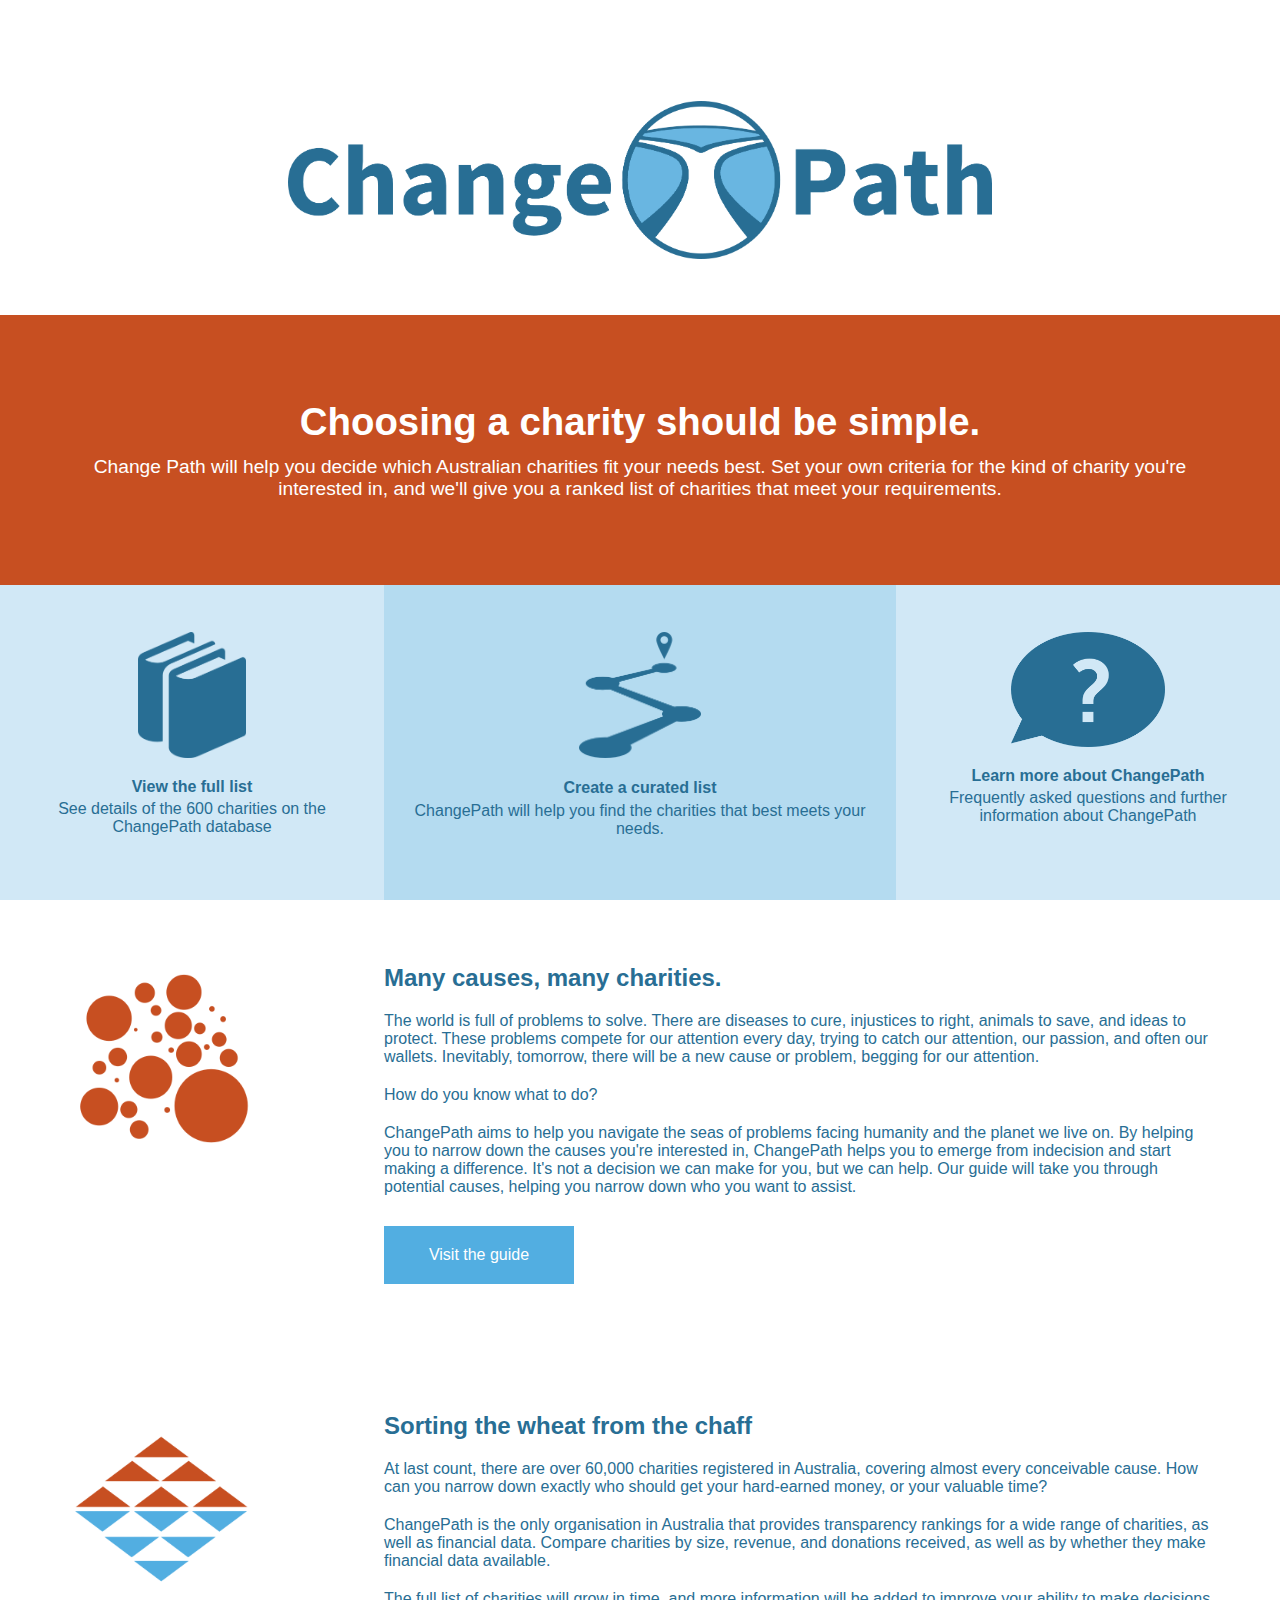
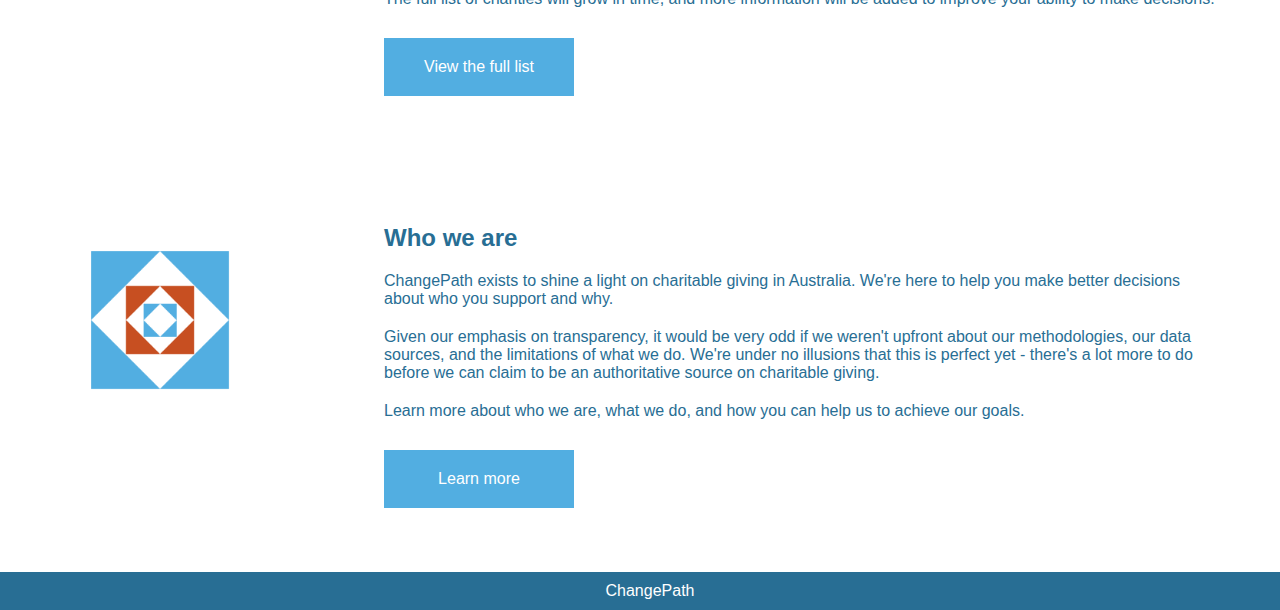
<file: index.html>
<!DOCTYPE html>
<html>
<head>
<link rel="stylesheet" type="text/css" href="css/style.css">
<meta name=viewport content="width=device-width, initial-scale=1">
<title>ChangePath - your guide to the best Australian charities</title>
<link rel="shortcut icon" href="/favicon.ico" type="image/x-icon">
<link rel="icon" href="/favicon.ico" type="image/x-icon">
</head>
<body>
<div class="topwrapper">
<section class="header">
	<div class="responsive-container">
		<div class="dummy"></div>
		<div class="img-container">
			<div class="centerer"></div>
			<img src="images/changepathlogo.png" alt="Change Path logo" title="Change Path" />
			</div>
	</div>
</section>
<aside>
	<div>
		<h2>Choosing a charity should be simple.</h2>
		Change Path will help you decide which Australian charities fit your needs best. Set your own criteria for the kind of charity you're interested in, and we'll give you a ranked list of charities that meet your requirements. 
	</div>
</aside>
</div>
<div class="boxes">
<div class="firstbox">
	<div class="boxspacer">&nbsp;</div>
	<img src="images/Books.png" />
	<p><strong>View the full list</strong></p>
	<p>See details of the 600 charities on the ChangePath database</p>
</div>
<div class="secondbox">
	<div class="boxspacer">&nbsp;</div>
	<img src="images/Choices.png" />
	<p><strong>Create a curated list</strong></p>
	<p>ChangePath will help you find the charities that best meets your needs.</p>
</div>
<div class="thirdbox">
	<div class="boxspacer">&nbsp;</div>
	<img src="images/LearnMore.png" />
	<p><strong>Learn more about ChangePath</strong></p>
	<p>Frequently asked questions and further information about ChangePath</p>
</div>
</div>
<div class="moreinfoboxes">
<div class="blocktext">
    <div class="imageleft"><img src="images/chaos.png" class="sideimg"></div>
    <div class="textright">
        <h2>Many causes, many charities.</h2>
        <p>The world is full of problems to solve. There are diseases to cure, injustices to right, animals to save, and ideas to protect. These problems compete for our attention every day, trying to catch our attention, our passion, and often our wallets. Inevitably, tomorrow, there will be a new cause or problem, begging for our attention.</p>
        <p>How do you know what to do?</p>
        <p>ChangePath aims to help you navigate the seas of problems facing humanity and the planet we live on. By helping you to narrow down the causes you're interested in, ChangePath helps you to emerge from indecision and start making a difference. It's not a decision we can make for you, but we can help. Our guide will take you through potential causes, helping you narrow down who you want to assist.</p>
        <a href="/path.html" id="buttonlink">Visit the guide</a>
    </div>
</div>

<div class="clear"></div>
<div class="blocktext">
    <div class="imageleft listdescrip"><img src="images/order.png" class="sideimg"></div>
    <div class="textright listdescrip">
        <h2>Sorting the wheat from the chaff</h2>
        <p>At last count, there are over 60,000 charities registered in Australia, covering almost every conceivable cause. How can you narrow down exactly who should get your hard-earned money, or your valuable time?</p>
        <p>ChangePath is the only organisation in Australia that provides transparency rankings for a wide range of charities, as well as financial data. Compare charities by size, revenue, and donations received, as well as by whether they make financial data available. </p>
        <p>The full list of charities will grow in time, and more information will be added to improve your ability to make decisions.</p>
        <a href="/results.php" id="buttonlink">View the full list</a>
    </div>
</div>
<div class="clear"></div>
<div class="blocktext">
    <div class="imageleft"><img src="images/inside.png" class="sideimg"></div>
    <div class="textright">
        <h2>Who we are</h2>
        <p>ChangePath exists to shine a light on charitable giving in Australia. We're here to help you make better decisions about who you support and why.</p>
        <p>Given our emphasis on transparency, it would be very odd if we weren't upfront about our methodologies, our data sources, and the limitations of what we do. We're under no illusions that this is perfect yet - there's a lot more to do before we can claim to be an authoritative source on charitable giving.</p>
        <p>Learn more about who we are, what we do, and how you can help us to achieve our goals.</p>
        <a href="/about.html" id="buttonlink">Learn more</a>
    </div>
</div>
</div>
<div class="clear"></div>
<div class="footer">
    ChangePath
</div>
</body>
</html>
</file>
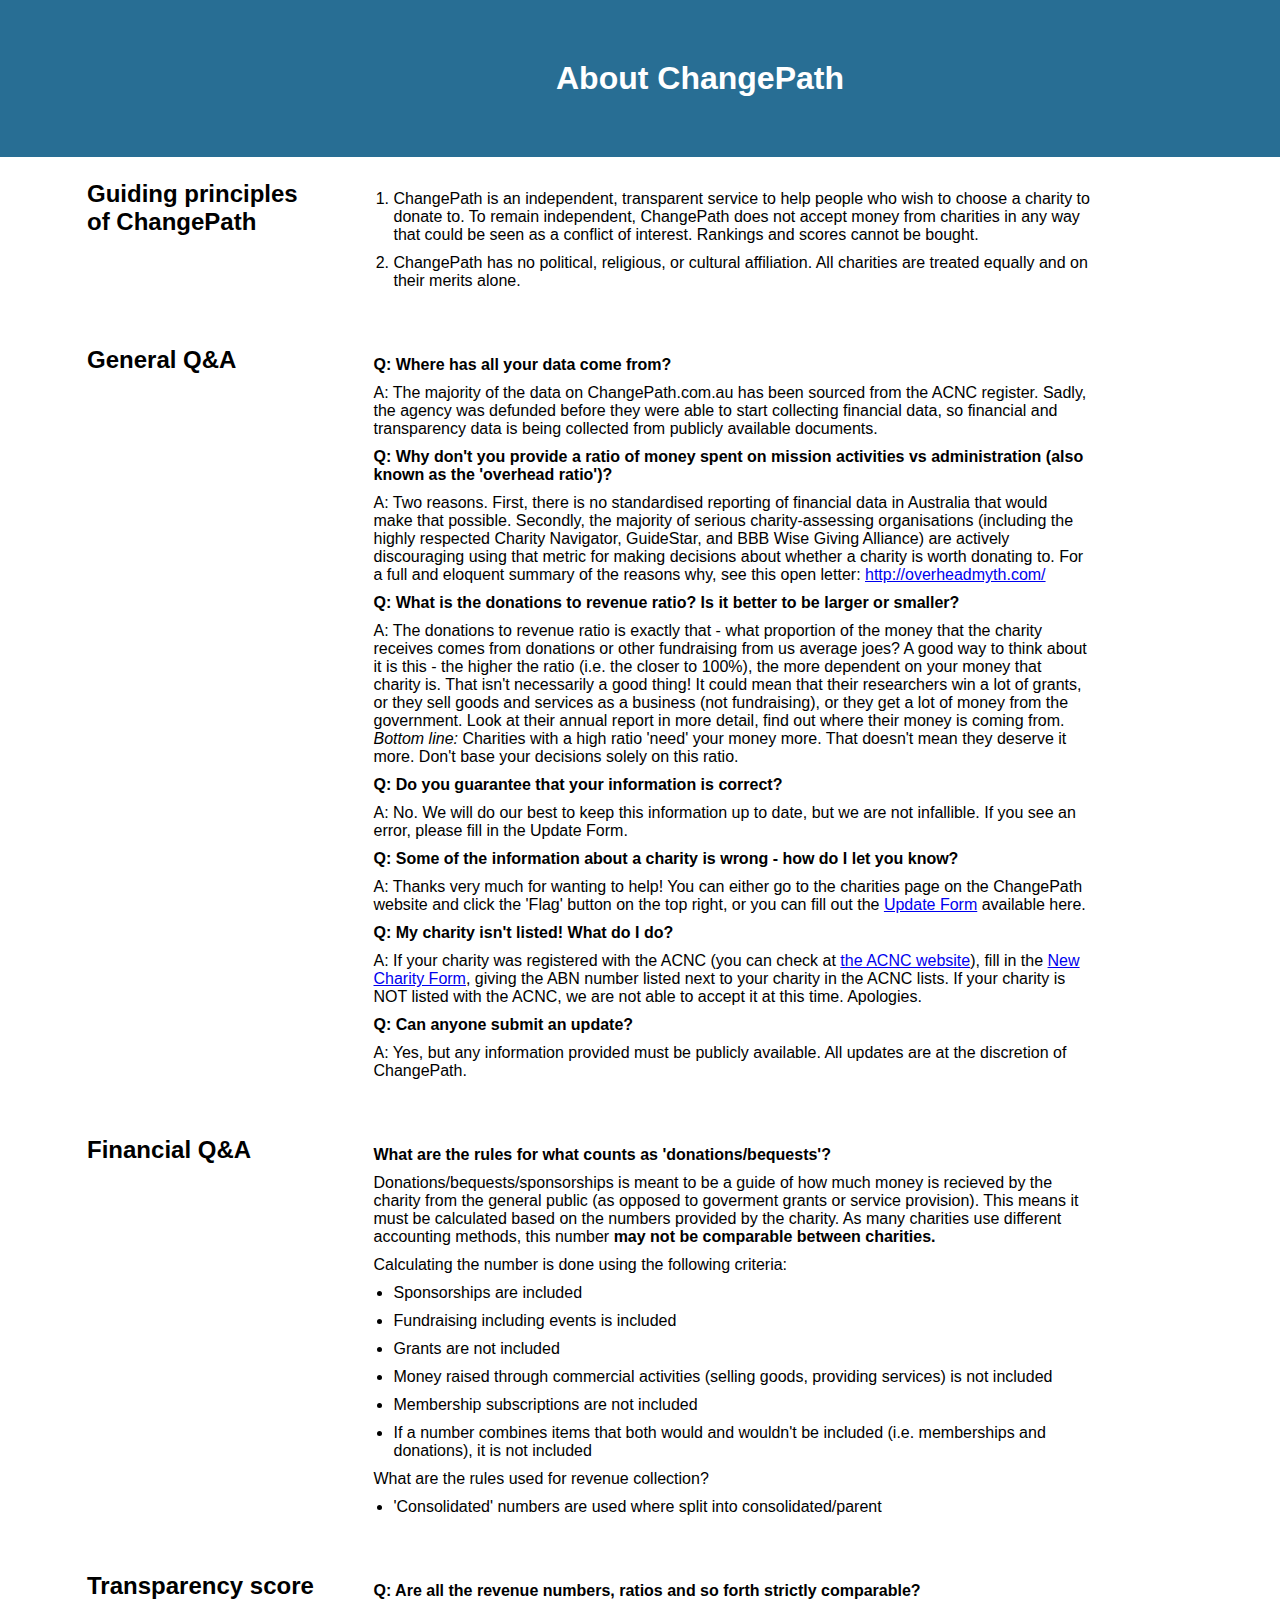
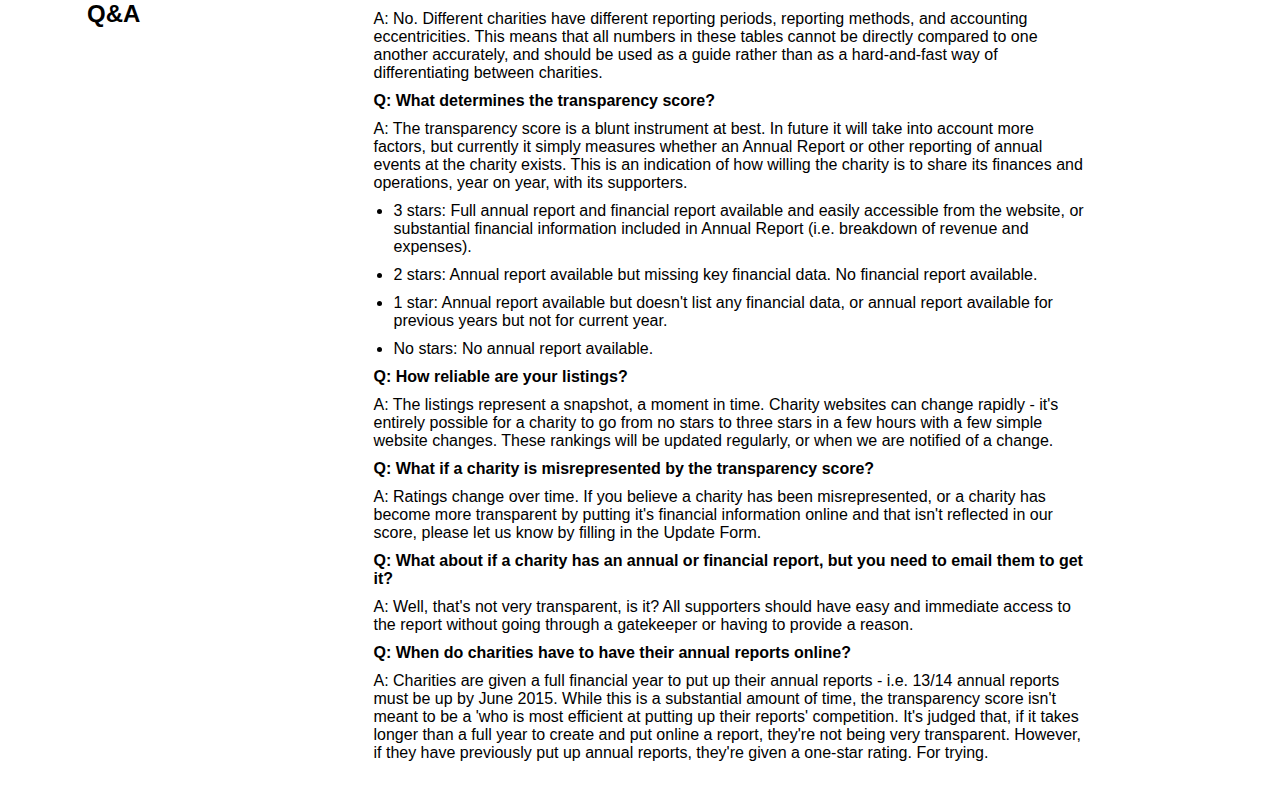
<file: about.html>
<!DOCTYPE html>
<html>
    <head>
        <link rel="stylesheet" type="text/css" href="css/style.css">
        <meta name=viewport content="width=device-width, initial-scale=1">
    </head>
    <body>
        <div class="abheader">
            <h1>About ChangePath</h1>
        </div>
        <div class="contentwrapper">
            <div class="contentbox">
                <div class="headingbox">
                    <h2>Guiding principles of ChangePath</h2>
                </div>
                <div class="maintextbox">
                    <ol>
                    <li>ChangePath is an independent, transparent service to help people who wish to choose a charity to donate to. To remain independent, ChangePath does not accept money from charities in any way that could be seen as a conflict of interest. Rankings and scores cannot be bought.</li>
                    <li>ChangePath has no political, religious, or cultural affiliation. All charities are treated equally and on their merits alone.</li>
                    </ol>
                </div>
            </div>
            <div class="contentbox">
                <div class="headingbox">
                    <h2>General Q&A </h2>
                </div>
                <div class="maintextbox">
                    <p><strong>Q: Where has all your data come from?</strong></p>
                    <p>A: The majority of the data on ChangePath.com.au has been sourced from the ACNC register. Sadly, the agency was defunded before they were able to start collecting financial data, so financial and transparency data is being collected from publicly available documents.</p>

                    <p><strong>Q: Why don't you provide a ratio of money spent on mission activities vs administration (also known as the 'overhead ratio')?</strong></p>
                    <p>A: Two reasons. First, there is no standardised reporting of financial data in Australia that would make that possible. Secondly, the majority of serious charity-assessing organisations (including the highly respected Charity Navigator, GuideStar, and BBB Wise Giving Alliance) are actively discouraging using that metric for making decisions about whether a charity is worth donating to. For a full and eloquent summary of the reasons why, see this open letter: <a href="http://overheadmyth.com/">http://overheadmyth.com/</a></p>

                    <p><strong>Q: What is the donations to revenue ratio? Is it better to be larger or smaller?</strong></p>
                    <p>A: The donations to revenue ratio is exactly that - what proportion of the money that the charity receives comes from donations or other fundraising from us average joes? A good way to think about it is this - the higher the ratio (i.e. the closer to 100%), the more dependent on your money that charity is. That isn't necessarily a good thing! It could mean that their researchers win a lot of grants, or they sell goods and services as a business (not fundraising), or they get a lot of money from the government. Look at their annual report in more detail, find out where their money is coming from.
                    <em>Bottom line:</em> Charities with a high ratio 'need' your money more. That doesn't mean they deserve it more. Don't base your decisions solely on this ratio.</p>

                    <p><strong>Q: Do you guarantee that your information is correct?</strong></p>
                    <p>A: No. We will do our best to keep this information up to date, but we are not infallible. If you see an error, please fill in the Update Form.</p>
                    
                    <p><strong>Q: Some of the information about a charity is wrong - how do I let you know?</strong></p>
                    <p>A: Thanks very much for wanting to help! You can either go to the charities page on the ChangePath website and click the 'Flag' button on the top right, or you can fill out the <a href="https://docs.google.com/forms/d/1DQLfcqrDfxZDFG5QTyAbo4KAK0zT0sweNeGKdupMl_w/viewform?usp=send_form">Update Form</a> available here.</p>
                    
                    <p><strong>Q: My charity isn't listed! What do I do?</strong></p>
                    <p>A: If your charity was registered with the ACNC (you can check at <a href="http://www.acnc.gov.au/ACNC/FindCharity/SearchRegister/ACNC/OnlineProcessors/Online_register/Search_the_Register.aspx?noleft=1&hkey=4cffc3e0-00db-4548-91a8-bb2860e8d137)">the ACNC website</a>), fill in the <a href="https://docs.google.com/forms/d/1cy0MpviF3p2TNGMYgP0c03Sz2WtuCMZilLrTVK0ZU7M/viewform?usp=send_form">New Charity Form</a>, giving the ABN number listed next to your charity in the ACNC lists. If your charity is NOT listed with the ACNC, we are not able to accept it at this time. Apologies.</p>
                    
                    <p><strong>Q: Can anyone submit an update?</strong></p>
                    <p>A: Yes, but any information provided must be publicly available. All updates are at the discretion of ChangePath.</p>
                                        
                </div>
            </div>
            <div class="contentbox">
                <div class="headingbox">
                    <h2>Financial Q&A </h2>
                </div>
                <div class="maintextbox">
                    <p><strong>What are the rules for what counts as 'donations/bequests'?</strong></p>
                    <p>Donations/bequests/sponsorships is meant to be a guide of how much money is recieved by the charity from the general public (as opposed to goverment grants or service provision). This means it must be calculated based on the numbers provided by the charity. As many charities use different accounting methods, this number <strong>may not be comparable between charities.</strong></p>
                    <p>Calculating the number is done using the following criteria:</p>
                    <ul>
                    <li>Sponsorships are included</li>
                    <li>Fundraising including events is included</li>
                    <li>Grants are not included</li>
                    <li>Money raised through commercial activities (selling goods, providing services) is not included</li>
                    <li>Membership subscriptions are not included</li>
                    <li>If a number combines items that both would and wouldn't be included (i.e. memberships and donations), it is not included</li>
                    </ul>

                    <p>What are the rules used for revenue collection?</p>
                    <ul>
                    <li>'Consolidated' numbers are used where split into consolidated/parent</li>
                    </ul>
                </div>
            </div>
            <div class="contentbox">
                <div class="headingbox">
                    <h2>Transparency score Q&A </h2>
                </div>
                <div class="maintextbox">
                    <p><strong>Q: Are all the revenue numbers, ratios and so forth strictly comparable?</strong></p>
                    <p>A: No. Different charities have different reporting periods, reporting methods, and accounting eccentricities. This means that all numbers in these tables cannot be directly compared to one another accurately, and should be used as a guide rather than as a hard-and-fast way of differentiating between charities.</p>


                    <p><strong>Q: What determines the transparency score?</strong></p>
                    <p>A: The transparency score is a blunt instrument at best. In future it will take into account more factors, but currently it simply measures whether an Annual Report or other reporting of annual events at the charity exists. This is an indication of how willing the charity is to share its finances and operations, year on year, with its supporters.</p>
                    <ul>
                    <li>3 stars: Full annual report and financial report available and easily accessible from the website, or substantial financial information included in Annual Report (i.e. breakdown of revenue and expenses).</li>
                    <li>2 stars: Annual report available but missing key financial data. No financial report available.</li>
                    <li>1 star: Annual report available but doesn't list any financial data, or annual report available for previous years but not for current year.</li>
                    <li>No stars: No annual report available.</li>
                    </ul>

                    <p><strong>Q: How reliable are your listings?</strong></p>
                    <p>A: The listings represent a snapshot, a moment in time. Charity websites can change rapidly - it's entirely possible for a charity to go from no stars to three stars in a few hours with a few simple website changes. These rankings will be updated regularly, or when we are notified of a change.</p>

                    <p><strong>Q: What if a charity is misrepresented by the transparency score? </strong></p>
                    <p>A: Ratings change over time. If you believe a charity has been misrepresented, or a charity has become more transparent by putting it's financial information online and that isn't reflected in our score, please let us know by filling in the Update Form.</p>

                    <p><strong>Q: What about if a charity has an annual or financial report, but you need to email them to get it?</strong></p>
                    <p>A: Well, that's not very transparent, is it? All supporters should have easy and immediate access to the report without going through a gatekeeper or having to provide a reason.</p>

                    <p><strong>Q: When do charities have to have their annual reports online?</strong></p>
                    <p>A: Charities are given a full financial year to put up their annual reports - i.e. 13/14 annual reports must be up by June 2015. While this is a substantial amount of time, the transparency score isn't meant to be a 'who is most efficient at putting up their reports' competition. It's judged that, if it takes longer than a full year to create and put online a report, they're not being very transparent. However, if they have previously put up annual reports, they're given a one-star rating. For trying.</p>
                </div>
        </div>
    </div>
 </body>
</html>
</file>
<file: css/style.css>
* {
	margin:0;
	padding:0;
	font-family: "Source Sans Pro", Helvetica, sans-serif;
}

p {
	font-size:1em;
}


.header {
	height: 35vh;
}

.logo {
	display:block;
	margin:auto;
	height:100%;
}

.logo img {
	height:65%;
}

.responsive-container {
    position: relative;
    width: 100%;
	height: 40vh;
}

.dummy {
    padding-top: 100vh; /* forces 1:1 aspect ratio */
	position: absolute;
	z-index: -1;
}

.img-container {
    position: absolute;
    top: 0;
    bottom: 0;
    left: 0;
    right: 0;
    text-align:center; /* Align center inline elements */
    font: 0/0 a;
}

.img-container .centerer {
    display: inline-block;
    vertical-align: middle;
    height: 100%;
}

.img-container img {
    vertical-align: middle;
    display: inline-block;
    max-height: 55%;  /* <-- Set maximum height to 100% of its parent */
    max-width: 55%;   /* <-- Set maximum width to 100% of its parent */
}

aside {
	height: 30vh;
	background-color: #C74F21;
}

aside div {
	text-align: center;
	color: white;
	position: relative;
	top: 50%;
	-ms-transform: translateY(-50%);
	-webkit-transform: translateY:(-50%);
	transform: translateY(-50%);
	padding: 5%;
	font-size:1.2em;
}

aside h2 {
	font-size: 2em;
	padding-bottom: 1%;
}

.firstbox, .secondbox, .thirdbox {
	height: 35vh;
	float:left;
	text-align: center;
	color: #286E94;
}

.firstbox p, .secondbox p, .thirdbox  p{
	top: 5%;
	position: relative;
	padding: 1% 5% 0% 5%;
}


.firstbox {
	width:30%;
	background-color: #D1E8F6;
}

.firstbox:hover, .secondbox:hover, .thirdbox:hover  {
	background-color: white;
	color: #286E94;
	cursor: pointer; 
}

.firstbox img, .secondbox img, .thirdbox img {
	max-height: 40%;
	max-width: 40%;
	margin: 0 auto;
	display: block;
	width: auto;
    height: auto;
}

.secondbox {
	width:40%;
	background-color: #B4DBF0;
}

.thirdbox {
	width:30%;
	background-color: #D1E8F6;
}
	
.boxspacer {
	height:15%;
}

.blocktext {
    color: #286E94;
}

.blocktext p {
    margin-top: 20px;
}

.imageleft {
    width:15%;
    float:left;
    padding: 5%;
}


.textright {
    width:65%;
    float:left;
    padding: 5%;
}

#buttonlink {
    margin-top: 30px;
    padding: 20px;
    text-decoration: none;
    background-color: #52AEE1;
    color: white;
    display: block;
    width: 150px;
    text-align: center;
    
}

#buttonlink:hover {
    background-color: #C74F21;
}

.sideimg {
    width: 100%;
}

.clear {
    clear:both;
}


.footer {
    width: 100%;
    background-color: #286E94;
    color: white;
    padding: 10px;
    text-align: center;
}

/* About page specific css */


.abheader {
    width: 100%;
    background-color: #286E94;
    color: white;
    padding: 60px;
    text-align: center;
}

.contentwrapper {
    width: 90%;
    margin: 0 auto;
}

.contentwrapper p {
    margin:10px;
}

.contentwrapper li {
    margin:10px 10px 10px 30px;
}

.contentbox {
    clear:both;
}

.headingbox {
    width: 20%;
    padding: 2%;
    float: left;
}

.maintextbox {
    width: 64%;
    padding: 2%;
    float: left;
}

@media only screen and (max-width : 700px) {
	aside {
		height: auto;
		padding: 5%;
		font-size: 0.8em;
	}
	
	aside div {
		top: auto;
		-ms-transform: none;
		-webkit-transform: none;
		transform: none;
	}
	
	.boxes {
		display:flex; 
	}
	
	.firstbox, .secondbox, .thirdbox {
		height: auto;
		padding: 5%;
		width: 20%;
	}
	
	.secondbox {
		width: 30%
	}
	
	.img-container img {
		vertical-align: middle;
		display: inline-block;
		max-height: 80%;  /* <-- Set maximum height to 100% of its parent */
		max-width: 80%;   /* <-- Set maximum width to 100% of its parent */
	}


}
</file>
